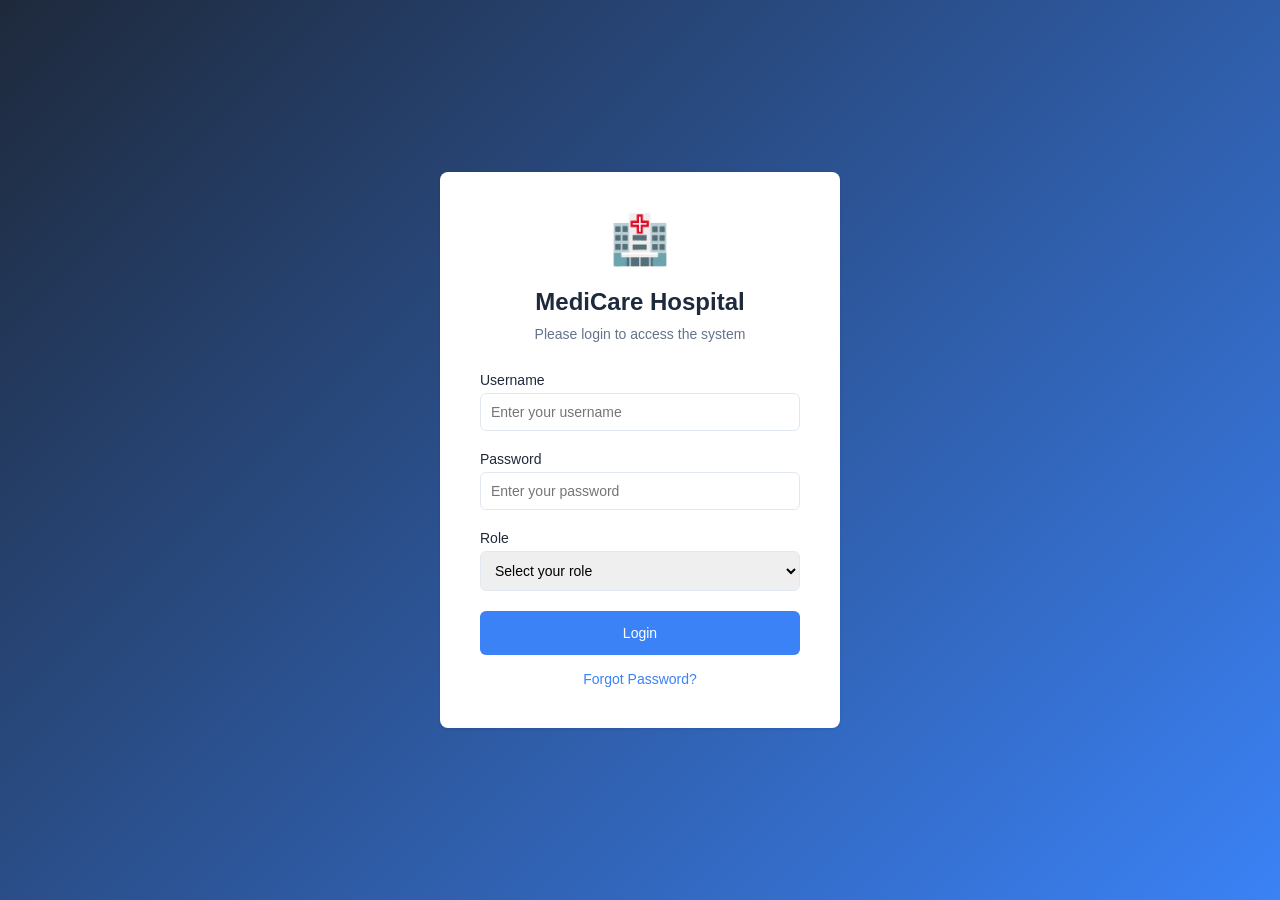
<file: index.html>
<!DOCTYPE html>
<html lang="en">
<head>
    <meta charset="UTF-8">
    <meta name="viewport" content="width=device-width, initial-scale=1.0">
    <title>MediCare - Login</title>
    <link rel="stylesheet" href="login.css">
</head>
<body>
    <div class="login-container">
        <div class="hospital-logo">
            <span>🏥</span>
        </div>
        <div class="login-header">
            <h1>MediCare Hospital</h1>
            <p>Please login to access the system</p>
        </div>
        <form id="loginForm">
            <div class="form-group">
                <label for="username">Username</label>
                <input type="text" id="username" name="username" required placeholder="Enter your username">
                <div class="error-message" id="usernameError"></div>
            </div>
            <div class="form-group">
                <label for="password">Password</label>
                <input type="password" id="password" name="password" required placeholder="Enter your password">
                <div class="error-message" id="passwordError"></div>
            </div>
            <div class="form-group">
                <label for="role">Role</label>
                <select id="role" name="role" required>
                    <option value="">Select your role</option>
                    <option value="receptionist">Receptionist</option>
                    <option value="lab_scientist">Lab Scientist</option>
                    <option value="admin">Administrator</option>
                </select>
                <div class="error-message" id="roleError"></div>
            </div>
            <button type="submit" class="login-button">Login</button>
        </form>
        <div class="forgot-password">
            <a href="#" id="forgotPassword">Forgot Password?</a>
        </div>
    </div>

    <script src="login.js"></script>

    </script>
</body>
</html>
</file>
<file: login.css>
* {
    margin: 0;
    padding: 0;
    box-sizing: border-box;
    font-family: 'Inter', sans-serif;
}

body {
    background: linear-gradient(135deg, #1e293b 0%, #3b82f6 100%);
    min-height: 100vh;
    display: flex;
    justify-content: center;
    align-items: center;
    padding: 1rem;
}

.login-container {
    background-color: white;
    padding: 2.5rem;
    border-radius: 0.5rem;
    box-shadow: 0 1px 3px rgba(0, 0, 0, 0.1);
    width: 100%;
    max-width: 400px;
}

.login-header {
    text-align: center;
    margin-bottom: 1.875rem;
}

.login-header h1 {
    color: #1e293b;
    font-size: 1.5rem;
    font-weight: 600;
    margin-bottom: 0.625rem;
}

.login-header p {
    color: #64748b;
    font-size: 0.875rem;
}

.form-group {
    margin-bottom: 1.25rem;
}

.form-group label {
    display: block;
    margin-bottom: 0.3125rem;
    color: #1e293b;
    font-size: 0.875rem;
    font-weight: 500;
}

.form-group input,
.form-group select {
    width: 100%;
    padding: 0.625rem;
    border: 1px solid #e2e8f0;
    border-radius: 0.375rem;
    font-size: 0.875rem;
    transition: border-color 0.3s, box-shadow 0.3s;
}

.form-group input:focus,
.form-group select:focus {
    outline: none;
    border-color: #3b82f6;
    box-shadow: 0 0 0 2px rgba(59, 130, 246, 0.1);
}

.error-message {
    color: #dc2626;
    font-size: 0.75rem;
    margin-top: 0.3125rem;
    display: none;
}

.login-button {
    width: 100%;
    padding: 0.75rem;
    background-color: #3b82f6;
    color: white;
    border: none;
    border-radius: 0.375rem;
    font-size: 0.875rem;
    font-weight: 500;
    cursor: pointer;
    transition: background-color 0.2s ease;
    min-height: 44px;
}

.login-button:hover {
    background-color: #2563eb;
}

.forgot-password {
    text-align: center;
    margin-top: 0.9375rem;
}

.forgot-password a {
    color: #3b82f6;
    text-decoration: none;
    font-size: 0.875rem;
}

.forgot-password a:hover {
    text-decoration: underline;
}

.hospital-logo {
    text-align: center;
    margin-bottom: 1.25rem;
}

.hospital-logo span {
    font-size: 3rem;
}

/* Responsive Design */
/* Desktop (≥ 1200px) */
@media (min-width: 1200px) {
    .login-container {
        max-width: 400px;
    }
}

/* Laptop/Small Desktop (992px–1199px) */
@media (max-width: 1199px) {
    .login-container {
        max-width: 400px;
    }
}

/* Tablet (768px–991px) */
@media (max-width: 991px) {
    .login-container {
        max-width: 400px;
    }
}

/* Mobile Large (577px–767px) */
@media (max-width: 767px) {
    .login-container {
        max-width: 400px;
        padding: 2rem;
    }

    .login-header h1 {
        font-size: 1.25rem;
    }

    .hospital-logo span {
        font-size: 2.5rem;
    }
}

/* Mobile (≤ 576px) */
@media (max-width: 576px) {
    body {
        padding: 0.75rem;
    }

    .login-container {
        padding: 1.5rem;
    }

    .login-header {
        margin-bottom: 1.5rem;
    }

    .login-header h1 {
        font-size: 1.25rem;
    }

    .login-header p {
        font-size: 0.75rem;
    }

    .form-group {
        margin-bottom: 1rem;
    }

    .form-group label {
        font-size: 0.75rem;
    }

    .form-group input,
    .form-group select {
        padding: 0.5rem;
        font-size: 0.75rem;
    }

    .login-button {
        padding: 0.625rem;
        font-size: 0.75rem;
    }

    .forgot-password a {
        font-size: 0.75rem;
    }

    .hospital-logo span {
        font-size: 2rem;
    }
}
</file>
<file: home.css>
* {
    margin: 0;
    padding: 0;
    box-sizing: border-box;
    font-family: 'Inter', sans-serif;
}
body {
    display: flex;
    min-height: 100vh;
    background-color: #f8fafc;
}
.sidebar {
    width: 280px;
    background-color: #1e293b;
    color: #e2e8f0;
    transition: width 0.3s ease;
    overflow-y: auto;
    height: 100vh;
    position: fixed;
}
.sidebar.collapsed {
    width: 80px;
}
.sidebar-text {
    opacity: 1;
    transition: opacity 0.3s ease;
}
.sidebar.collapsed .sidebar-text {
    opacity: 0;
}
.sidebar .nav-item {
    padding: 12px 15px;
    cursor: pointer;
    transition: background-color 0.3s ease;
    display: flex;
    align-items: center;
}
.sidebar .nav-item:hover {
    background-color: #334155;
}
.sidebar .toggle-btn {
    background: none;
    border: none;
    color: #e2e8f0;
    font-size: 20px;
    cursor: pointer;
    padding: 5px;
}
.main-content {
    flex: 1;
    margin-left: 280px;
    padding: 20px;
    transition: margin-left 0.3s ease;
}
.sidebar.collapsed + .main-content {
    margin-left: 80px;
}
header {
    display: flex;
    justify-content: space-between;
    align-items: center;
    margin-bottom: 20px;
    padding: 10px 0;
    border-bottom: 1px solid #e2e8f0;
    flex-wrap: wrap;
    gap: 1rem;
}
header h1 {
    color: #1e293b;
    font-size: 24px;
    font-weight: 600;
}
.session-timer {
    background-color: #f8fafc;
    padding: 8px 12px;
    border-radius: 4px;
    font-size: 14px;
    color: #64748b;
}
.search-input {
    position: relative;
    width: 200px;
}
.search-input input {
    width: 100%;
    padding: 8px 12px;
    padding-left: 35px;
    border: 1px solid #e2e8f0;
    border-radius: 6px;
    font-size: 14px;
    transition: border-color 0.2s;
}
.search-input input:focus {
    outline: none;
    border-color: #3b82f6;
    box-shadow: 0 0 0 2px rgba(59, 130, 246, 0.1);
}
.search-input i {
    position: absolute;
    left: 12px;
    top: 50%;
    transform: translateY(-50%);
    color: #64748b;
}
header button {
    background-color: #3b82f6;
    color: white;
    padding: 8px 12px;
    border: none;
    border-radius: 6px;
    font-size: 14px;
    font-weight: 500;
    cursor: pointer;
    transition: background-color 0.2s ease;
}
header button:hover {
    background-color: #2563eb;
}
.welcome-section {
    background-color: white;
    padding: 20px;
    border-radius: 8px;
    box-shadow: 0 1px 3px rgba(0, 0, 0, 0.1);
    margin: 20px;
}
.welcome-section h2 {
    color: #1e293b;
    font-size: 20px;
    font-weight: 600;
    margin-bottom: 10px;
}
.welcome-section p {
    color: #64748b;
    font-size: 14px;
    margin-bottom: 20px;
}
.quick-actions {
    display: grid;
    grid-template-columns: repeat(auto-fit, minmax(200px, 1fr));
    gap: 20px;
    margin-top: 20px;
}
.action-card {
    background-color: white;
    padding: 20px;
    border-radius: 8px;
    box-shadow: 0 1px 3px rgba(0, 0, 0, 0.1);
    text-align: center;
    cursor: pointer;
    transition: transform 0.3s, box-shadow 0.3s;
}
.action-card:hover {
    transform: translateY(-5px);
    box-shadow: 0 4px 6px rgba(0, 0, 0, 0.1);
}
.action-card span {
    font-size: 32px;
    margin-bottom: 10px;
    display: block;
}
.action-card h3 {
    color: #1e293b;
    font-size: 16px;
    font-weight: 600;
    margin-bottom: 5px;
}
.action-card p {
    color: #64748b;
    font-size: 14px;
}
/* Responsive Design */
/* Desktop (≥ 1200px) */
@media (min-width: 1200px) {
    .main-content {
        max-width: 1140px;
        margin-left: 280px;
    }
}
/* Laptop/Small Desktop (992px–1199px) */
@media (max-width: 1199px) {
    .main-content {
        max-width: 960px;
        margin-left: 280px;
    }
}
/* Tablet (768px–991px) */
@media (max-width: 991px) {
    .main-content {
        max-width: 720px;
        margin-left: 280px;
    }
    .welcome-section {
        margin: 15px;
    }
    .quick-actions {
        grid-template-columns: repeat(2, 1fr);
    }
}
/* Mobile Large (577px–767px) */
@media (max-width: 767px) {
    .sidebar {
        width: 80px;
    }
    .sidebar-text {
        opacity: 0;
    }
    .main-content {
        margin-left: 80px;
        padding: 15px;
    }
    header {
        flex-direction: column;
        align-items: flex-start;
    }
    .search-input {
        width: 100%;
    }
    header button {
        width: 100%;
        min-height: 44px;
    }
    .welcome-section {
        margin: 10px;
        padding: 15px;
    }
    .welcome-section h2 {
        font-size: 18px;
    }
    .quick-actions {
        grid-template-columns: 1fr;
        gap: 15px;
    }
    .action-card {
        padding: 15px;
    }
    .action-card span {
        font-size: 24px;
    }
}
/* Mobile (≤ 576px) */
@media (max-width: 576px) {
    .main-content {
        padding: 10px;
    }
    header h1 {
        font-size: 20px;
    }
    .session-timer {
        font-size: 12px;
        padding: 6px 10px;
    }
    .welcome-section {
        margin: 5px;
        padding: 10px;
    }
    .welcome-section h2 {
        font-size: 16px;
    }
    .welcome-section p {
        font-size: 12px;
    }
    .action-card {
        padding: 12px;
    }
    .action-card span {
        font-size: 20px;
    }
    .action-card h3 {
        font-size: 14px;
    }
    .action-card p {
        font-size: 12px;
    }
}
</file>
